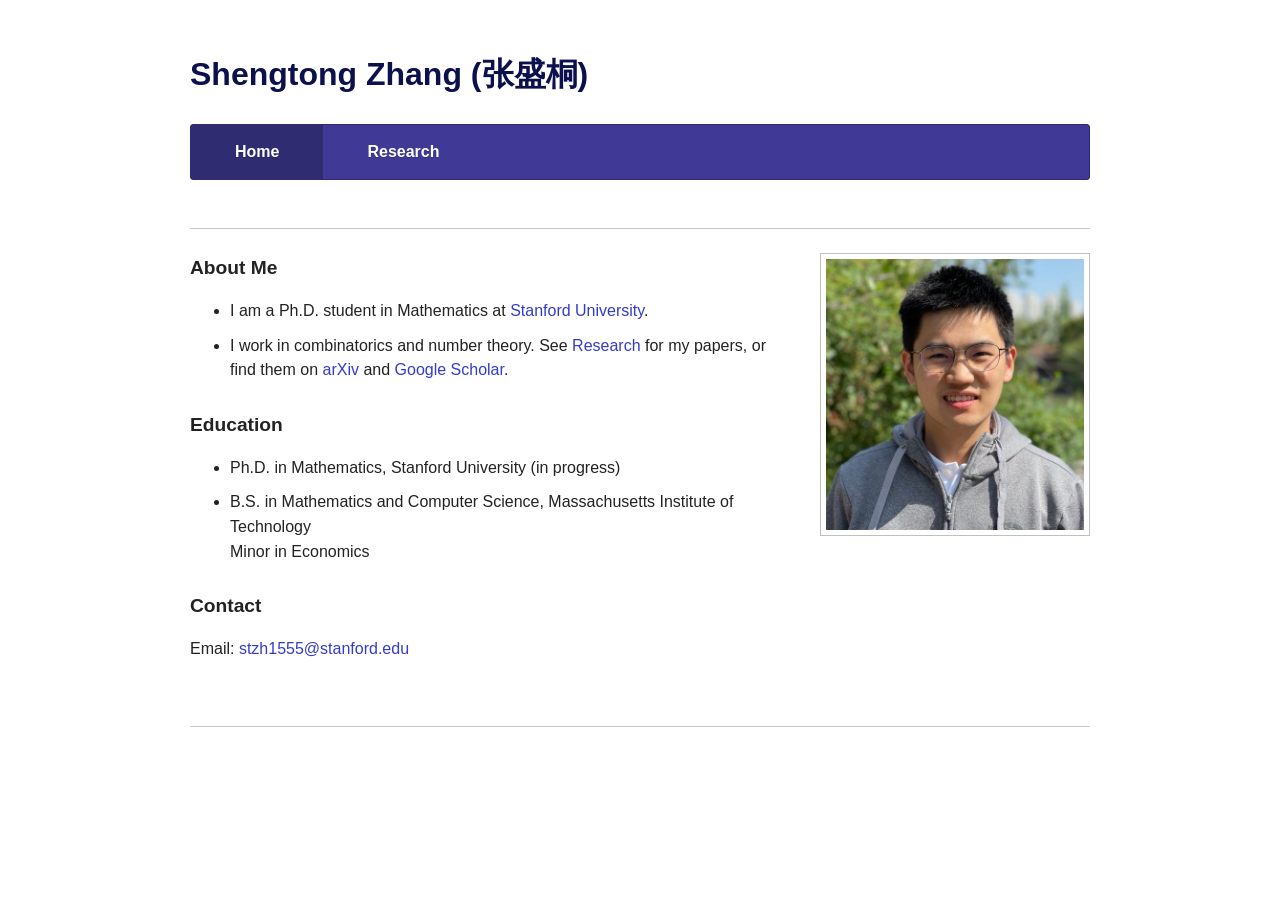
<file: index.html>
<!DOCTYPE html>
<html lang="en">
<head>
  <meta charset="utf-8">
  <meta name="viewport" content="width=device-width, initial-scale=1">
  <title>Shengtong Zhang (张盛桐)</title>
  <meta name="description" content="Shengtong Zhang, Ph.D. student in Mathematics at Stanford University.">
  <link rel="stylesheet" href="styles.css">
</head>
<body>
  <header>
    <h1>Shengtong Zhang (张盛桐)</h1>
    <nav class="nav">
      <ul>
        <li><a href="index.html" aria-current="page">Home</a></li>
        <li><a href="research.html">Research</a></li>
      </ul>
    </nav>
  </header>

  <main>
    <hr>

    <div class="intro">
      <div class="intro-text">
        <h2>About Me</h2>
        <ul>
          <li>I am a Ph.D. student in Mathematics at <a href="https://mathematics.stanford.edu/">Stanford University</a>.</li>
          <li>I work in combinatorics and number theory. See <a href="research.html">Research</a> for my papers, or find them on <a href="https://arxiv.org/search/advanced?advanced=&amp;terms-0-operator=AND&amp;terms-0-term=Shengtong+Zhang&amp;terms-0-field=all&amp;classification-mathematics=y&amp;classification-physics_archives=all&amp;classification-include_cross_list=include&amp;date-filter_by=all_dates&amp;date-year=&amp;date-from_date=&amp;date-to_date=&amp;date-date_type=submitted_date&amp;abstracts=show&amp;size=50&amp;order=-announced_date_first">arXiv</a> and <a href="https://scholar.google.com/citations?user=wvlI768AAAAJ&amp;hl=en">Google Scholar</a>.</li>
        </ul>

        <h2>Education</h2>
        <ul>
          <li>Ph.D. in Mathematics, Stanford University (in progress)</li>
          <li>B.S. in Mathematics and Computer Science, Massachusetts Institute of Technology<br>Minor in Economics</li>
        </ul>

        <h2>Contact</h2>
        <p>Email: <a href="mailto:stzh1555@stanford.edu">stzh1555@stanford.edu</a></p>
      </div>

      <div class="intro-photo">
        <img src="photo.jpg" alt="Photo of Shengtong Zhang" width="270" height="283">
      </div>
    </div>

    <hr>
  </main>
</body>
</html>
</file>
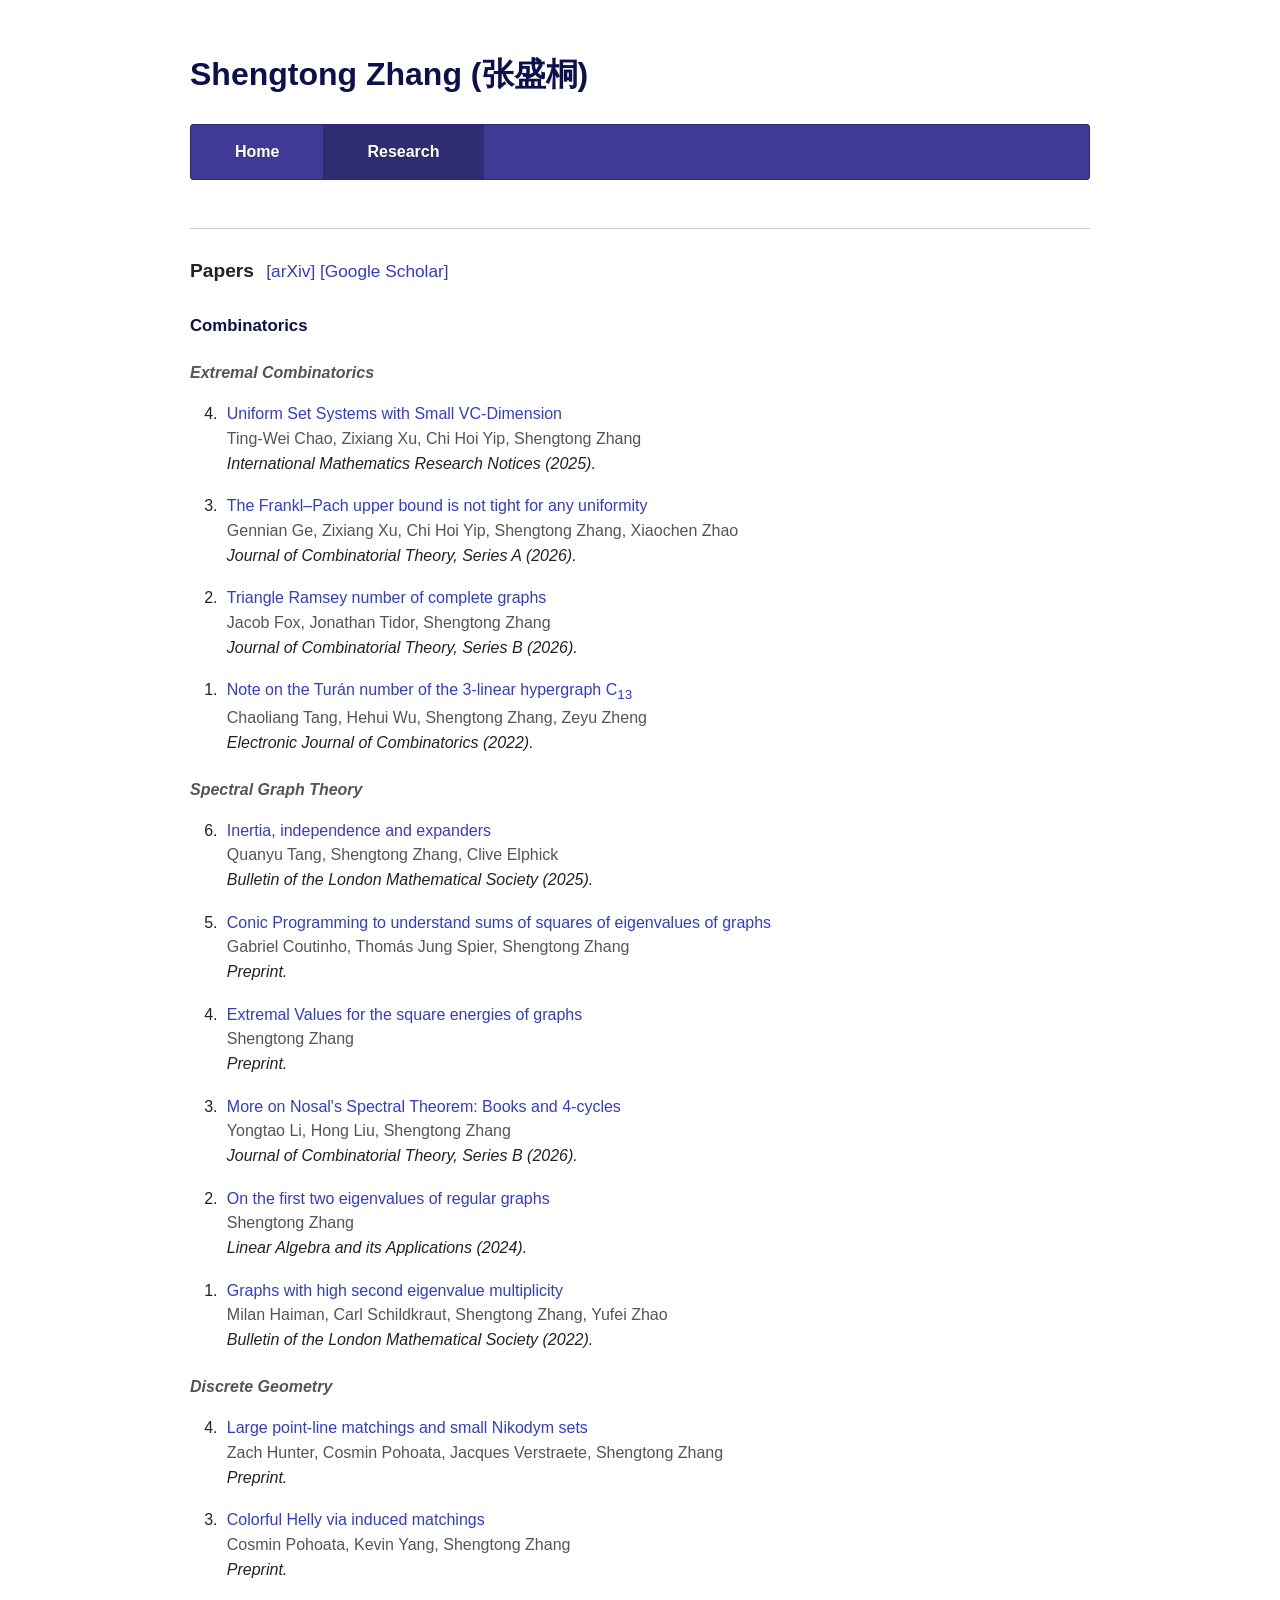
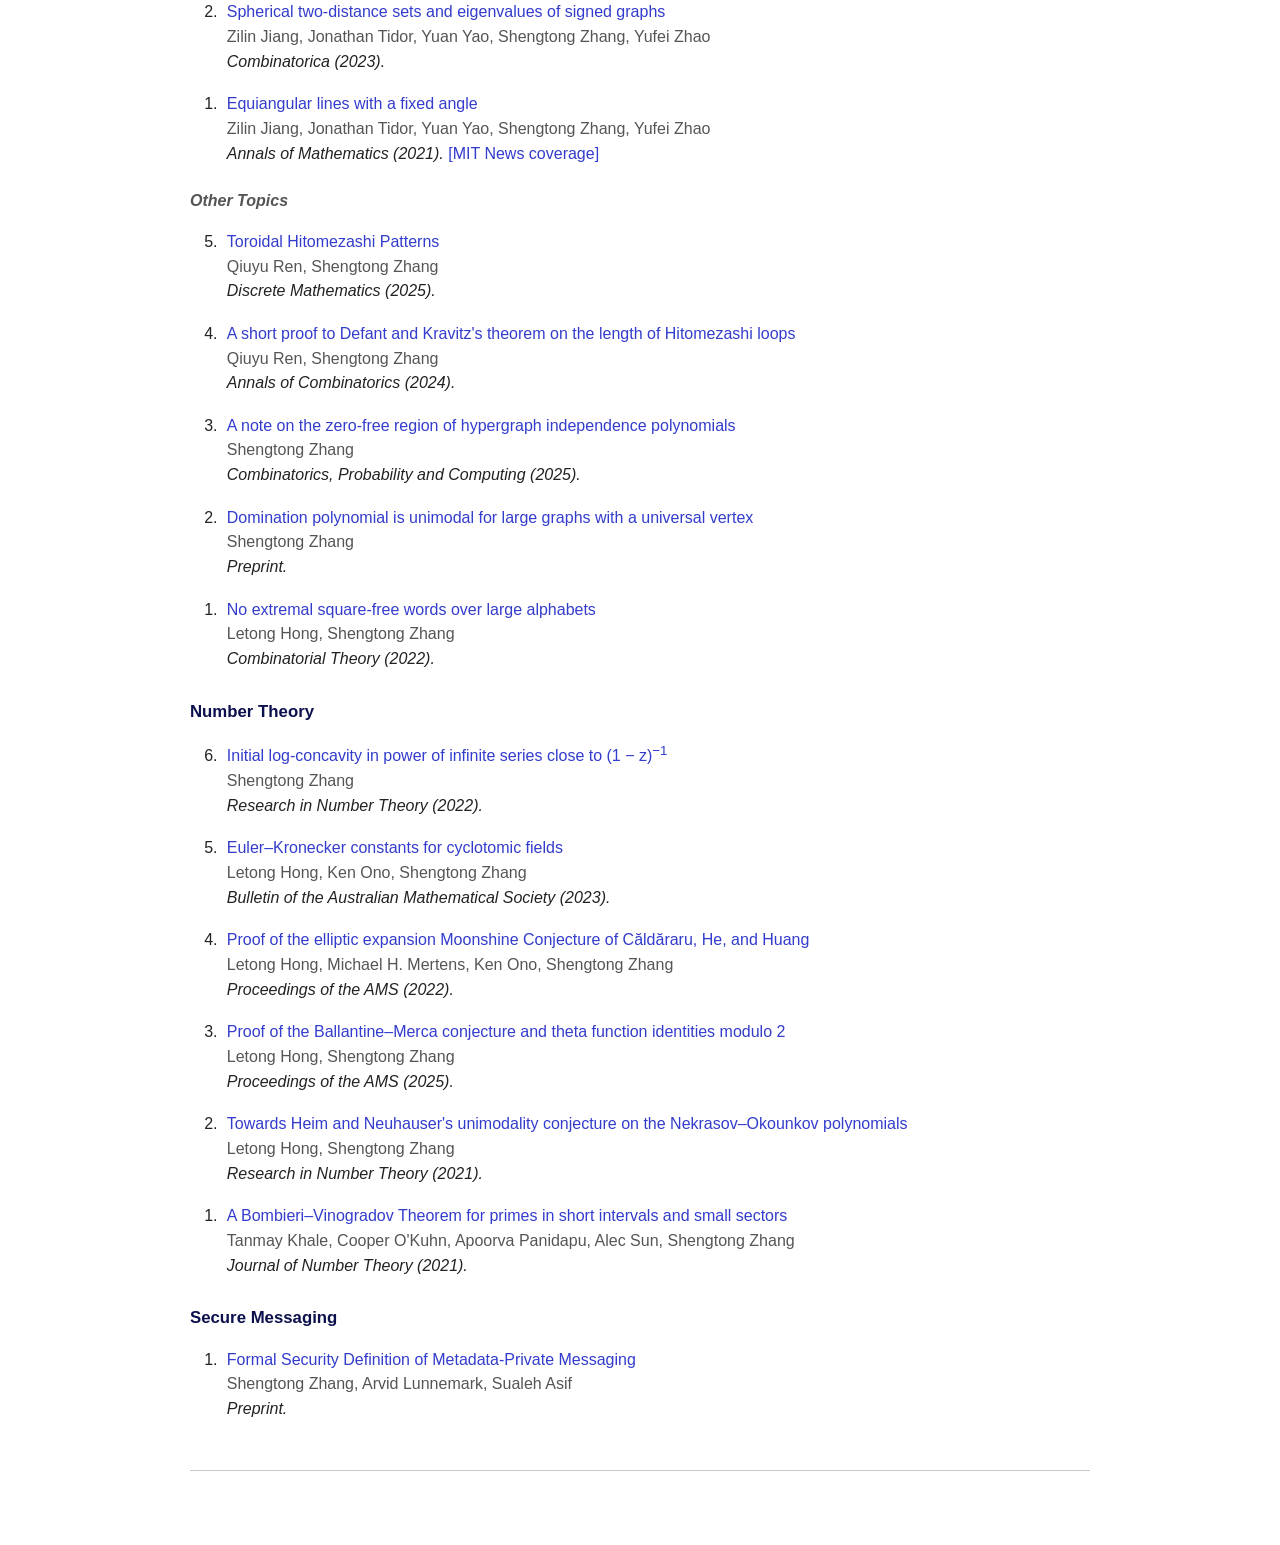
<file: research.html>
<!DOCTYPE html>
<html lang="en">
<head>
  <meta charset="utf-8">
  <meta name="viewport" content="width=device-width, initial-scale=1">
  <title>Research | Shengtong Zhang (张盛桐)</title>
  <meta name="description" content="Papers by Shengtong Zhang in combinatorics and number theory.">
  <link rel="stylesheet" href="styles.css">
</head>
<body>
  <header>
    <h1>Shengtong Zhang (张盛桐)</h1>
    <nav class="nav">
      <ul>
        <li><a href="index.html">Home</a></li>
        <li><a href="research.html" aria-current="page">Research</a></li>
      </ul>
    </nav>
  </header>

  <main>
    <hr>

    <h2>
      Papers
      <span class="paper-links">
        <a href="https://arxiv.org/search/advanced?advanced=&amp;terms-0-operator=AND&amp;terms-0-term=Shengtong+Zhang&amp;terms-0-field=all&amp;classification-mathematics=y&amp;classification-physics_archives=all&amp;classification-include_cross_list=include&amp;date-filter_by=all_dates&amp;date-year=&amp;date-from_date=&amp;date-to_date=&amp;date-date_type=submitted_date&amp;abstracts=show&amp;size=50&amp;order=-announced_date_first">[arXiv]</a>
        <a href="https://scholar.google.com/citations?user=wvlI768AAAAJ&amp;hl=en">[Google Scholar]</a>
      </span>
    </h2>

    <h3>Combinatorics</h3>

    <h4>Extremal Combinatorics</h4>
    <ol class="papers" reversed>
      <li>
        <a href="https://arxiv.org/abs/2501.13850">Uniform Set Systems with Small VC-Dimension</a>
        <span class="authors">Ting-Wei Chao, Zixiang Xu, Chi Hoi Yip, Shengtong Zhang</span>
        <span class="venue">International Mathematics Research Notices (2025).</span>
      </li>
      <li>
        <a href="https://arxiv.org/abs/2412.11901">The Frankl&ndash;Pach upper bound is not tight for any uniformity</a>
        <span class="authors">Gennian Ge, Zixiang Xu, Chi Hoi Yip, Shengtong Zhang, Xiaochen Zhao</span>
        <span class="venue">Journal of Combinatorial Theory, Series A (2026).</span>
      </li>
      <li>
        <a href="https://arxiv.org/abs/2312.06895">Triangle Ramsey number of complete graphs</a>
        <span class="authors">Jacob Fox, Jonathan Tidor, Shengtong Zhang</span>
        <span class="venue">Journal of Combinatorial Theory, Series B (2026).</span>
      </li>
      <li>
        <a href="https://doi.org/10.37236/10775">Note on the Turán number of the 3-linear hypergraph C<sub>13</sub></a>
        <span class="authors">Chaoliang Tang, Hehui Wu, Shengtong Zhang, Zeyu Zheng</span>
        <span class="venue">Electronic Journal of Combinatorics (2022).</span>
      </li>
    </ol>

    <h4>Spectral Graph Theory</h4>
    <ol class="papers" reversed>
      <li>
        <a href="https://arxiv.org/abs/2505.07305">Inertia, independence and expanders</a>
        <span class="authors">Quanyu Tang, Shengtong Zhang, Clive Elphick</span>
        <span class="venue">Bulletin of the London Mathematical Society (2025).</span>
      </li>
      <li>
        <a href="https://arxiv.org/abs/2411.08184">Conic Programming to understand sums of squares of eigenvalues of graphs</a>
        <span class="authors">Gabriel Coutinho, Thomás Jung Spier, Shengtong Zhang</span>
        <span class="venue">Preprint.</span>
      </li>
      <li>
        <a href="https://arxiv.org/abs/2409.15504">Extremal Values for the square energies of graphs</a>
        <span class="authors">Shengtong Zhang</span>
        <span class="venue">Preprint.</span>
      </li>
      <li>
        <a href="https://www.ibs.re.kr/ecopro/wp-content/uploads/2024/08/Nosal.pdf">More on Nosal's Spectral Theorem: Books and 4-cycles</a>
        <span class="authors">Yongtao Li, Hong Liu, Shengtong Zhang</span>
        <span class="venue">Journal of Combinatorial Theory, Series B (2026).</span>
      </li>
      <li>
        <a href="https://arxiv.org/abs/2309.08184">On the first two eigenvalues of regular graphs</a>
        <span class="authors">Shengtong Zhang</span>
        <span class="venue">Linear Algebra and its Applications (2024).</span>
      </li>
      <li>
        <a href="https://doi.org/10.1112/blms.12647">Graphs with high second eigenvalue multiplicity</a>
        <span class="authors">Milan Haiman, Carl Schildkraut, Shengtong Zhang, Yufei Zhao</span>
        <span class="venue">Bulletin of the London Mathematical Society (2022).</span>
      </li>
    </ol>

    <h4>Discrete Geometry</h4>
    <ol class="papers" reversed>
      <li>
        <a href="https://arxiv.org/abs/2601.19879">Large point-line matchings and small Nikodym sets</a>
        <span class="authors">Zach Hunter, Cosmin Pohoata, Jacques Verstraete, Shengtong Zhang</span>
        <span class="venue">Preprint.</span>
      </li>
      <li>
        <a href="https://arxiv.org/abs/2501.17149">Colorful Helly via induced matchings</a>
        <span class="authors">Cosmin Pohoata, Kevin Yang, Shengtong Zhang</span>
        <span class="venue">Preprint.</span>
      </li>
      <li>
        <a href="https://arxiv.org/abs/2006.06633">Spherical two-distance sets and eigenvalues of signed graphs</a>
        <span class="authors">Zilin Jiang, Jonathan Tidor, Yuan Yao, Shengtong Zhang, Yufei Zhao</span>
        <span class="venue">Combinatorica (2023).</span>
      </li>
      <li>
        <a href="https://doi.org/10.4007/annals.2021.194.3.3">Equiangular lines with a fixed angle</a>
        <span class="authors">Zilin Jiang, Jonathan Tidor, Yuan Yao, Shengtong Zhang, Yufei Zhao</span>
        <span class="venue">Annals of Mathematics (2021). <a href="https://news.mit.edu/2021/mathematicians-solve-old-geometry-problem-equiangular-lines-1004">[MIT News coverage]</a></span>
      </li>
    </ol>

    <h4>Other Topics</h4>
    <ol class="papers" reversed>
      <li>
        <a href="https://arxiv.org/abs/2309.02741">Toroidal Hitomezashi Patterns</a>
        <span class="authors">Qiuyu Ren, Shengtong Zhang</span>
        <span class="venue">Discrete Mathematics (2025).</span>
      </li>
      <li>
        <a href="https://link.springer.com/article/10.1007/s00026-023-00681-z">A short proof to Defant and Kravitz's theorem on the length of Hitomezashi loops</a>
        <span class="authors">Qiuyu Ren, Shengtong Zhang</span>
        <span class="venue">Annals of Combinatorics (2024).</span>
      </li>
      <li>
        <a href="https://arxiv.org/abs/2305.17822">A note on the zero-free region of hypergraph independence polynomials</a>
        <span class="authors">Shengtong Zhang</span>
        <span class="venue">Combinatorics, Probability and Computing (2025).</span>
      </li>
      <li>
        <a href="https://arxiv.org/abs/2111.00641">Domination polynomial is unimodal for large graphs with a universal vertex</a>
        <span class="authors">Shengtong Zhang</span>
        <span class="venue">Preprint.</span>
      </li>
      <li>
        <a href="https://doi.org/10.5070/C62156889">No extremal square-free words over large alphabets</a>
        <span class="authors">Letong Hong, Shengtong Zhang</span>
        <span class="venue">Combinatorial Theory (2022).</span>
      </li>
    </ol>

    <h3>Number Theory</h3>
    <ol class="papers" reversed>
      <li>
        <a href="https://link.springer.com/article/10.1007/s40993-022-00370-5">Initial log-concavity in power of infinite series close to (1&nbsp;&minus;&nbsp;z)<sup>&minus;1</sup></a>
        <span class="authors">Shengtong Zhang</span>
        <span class="venue">Research in Number Theory (2022).</span>
      </li>
      <li>
        <a href="https://doi.org/10.1017/S0004972722000521">Euler&ndash;Kronecker constants for cyclotomic fields</a>
        <span class="authors">Letong Hong, Ken Ono, Shengtong Zhang</span>
        <span class="venue">Bulletin of the Australian Mathematical Society (2023).</span>
      </li>
      <li>
        <a href="https://arxiv.org/abs/2108.01027">Proof of the elliptic expansion Moonshine Conjecture of Căldăraru, He, and Huang</a>
        <span class="authors">Letong Hong, Michael H. Mertens, Ken Ono, Shengtong Zhang</span>
        <span class="venue">Proceedings of the AMS (2022).</span>
      </li>
      <li>
        <a href="https://arxiv.org/abs/2101.09846">Proof of the Ballantine&ndash;Merca conjecture and theta function identities modulo 2</a>
        <span class="authors">Letong Hong, Shengtong Zhang</span>
        <span class="venue">Proceedings of the AMS (2025).</span>
      </li>
      <li>
        <a href="https://doi.org/10.1007/s40993-021-00244-2">Towards Heim and Neuhauser's unimodality conjecture on the Nekrasov&ndash;Okounkov polynomials</a>
        <span class="authors">Letong Hong, Shengtong Zhang</span>
        <span class="venue">Research in Number Theory (2021).</span>
      </li>
      <li>
        <a href="https://doi.org/10.1016/j.jnt.2021.04.004">A Bombieri&ndash;Vinogradov Theorem for primes in short intervals and small sectors</a>
        <span class="authors">Tanmay Khale, Cooper O'Kuhn, Apoorva Panidapu, Alec Sun, Shengtong Zhang</span>
        <span class="venue">Journal of Number Theory (2021).</span>
      </li>
    </ol>

    <h3>Secure Messaging</h3>
    <ol class="papers" reversed>
      <li>
        <a href="https://eprint.iacr.org/2022/1139.pdf">Formal Security Definition of Metadata-Private Messaging</a>
        <span class="authors">Shengtong Zhang, Arvid Lunnemark, Sualeh Asif</span>
        <span class="venue">Preprint.</span>
      </li>
    </ol>

    <hr>
  </main>
</body>
</html>
</file>
<file: styles.css>
:root {
  --ink: #222;
  --heading: #0c104d;
  --nav: #403a96;
  --nav-dark: #302c71;
  --link: #333ccc;
  --link-hover: #0000ee;
  --muted: #555;
  --rule: #c8c8c8;
}

* {
  box-sizing: border-box;
}

body {
  margin: 0 auto;
  max-width: 1000px;
  padding: 50px;
  font-family: -apple-system, BlinkMacSystemFont, "Segoe UI", "Helvetica Neue",
    Arial, "PingFang SC", "Hiragino Sans GB", "Microsoft YaHei", sans-serif;
  font-size: 16px;
  line-height: 1.55;
  color: var(--ink);
}

a {
  color: var(--link);
  text-decoration: none;
}

a:hover,
a:focus {
  color: var(--link-hover);
}

h1 {
  margin: 0 0 24px;
  font-size: 2em;
  color: var(--heading);
}

h2 {
  margin: 1.4em 0 0.6em;
  font-size: 1.2em;
}

h3 {
  margin: 1.6em 0 0.6em;
  font-size: 1.05em;
  color: var(--heading);
}

h4 {
  margin: 1.4em 0 0.5em;
  font-size: 1em;
  font-weight: 600;
  font-style: italic;
  color: var(--muted);
}

hr {
  margin: 48px 0 24px;
  border: 0;
  border-top: 1px solid var(--rule);
}

/* Navigation bar */

.nav ul {
  display: flex;
  flex-wrap: wrap;
  margin: 0;
  padding: 0;
  list-style: none;
  background: var(--nav);
  border: 1px solid var(--nav-dark);
  border-radius: 3px;
}

.nav a {
  display: block;
  padding: 15px 44px;
  color: #fff;
  font-weight: 700;
  text-shadow: 0 1px 1px rgba(0, 0, 0, 0.2);
}

.nav a:hover,
.nav a:focus,
.nav a[aria-current="page"] {
  color: #fff;
  background: var(--nav-dark);
}

/* Home page */

.intro {
  display: flex;
  align-items: flex-start;
  gap: 48px;
}

.intro-text {
  flex: 1;
}

.intro-text > h2:first-child {
  margin-top: 0;
}

.intro-text li {
  margin-bottom: 0.6em;
}

.intro-photo img {
  display: block;
  width: 270px;
  height: auto;
  padding: 5px;
  border: 1px solid #c0c0c0;
}

/* Research page */

.paper-links {
  margin-left: 0.4em;
  font-weight: normal;
  font-size: 0.9em;
}

.papers {
  padding-left: 2em;
}

.papers li {
  margin-bottom: 1.1em;
  padding-left: 0.3em;
}

.papers .authors,
.papers .venue {
  display: block;
}

.papers .authors {
  color: var(--muted);
}

.papers .venue {
  font-style: italic;
}

.papers .venue a {
  font-style: normal;
}

@media (max-width: 720px) {
  body {
    padding: 24px 20px;
  }

  h1 {
    font-size: 1.6em;
  }

  .nav a {
    padding: 12px 22px;
  }

  hr {
    margin: 28px 0 20px;
  }

  .intro {
    flex-direction: column-reverse;
    gap: 24px;
  }

  .intro-photo img {
    width: 200px;
  }
}
</file>
